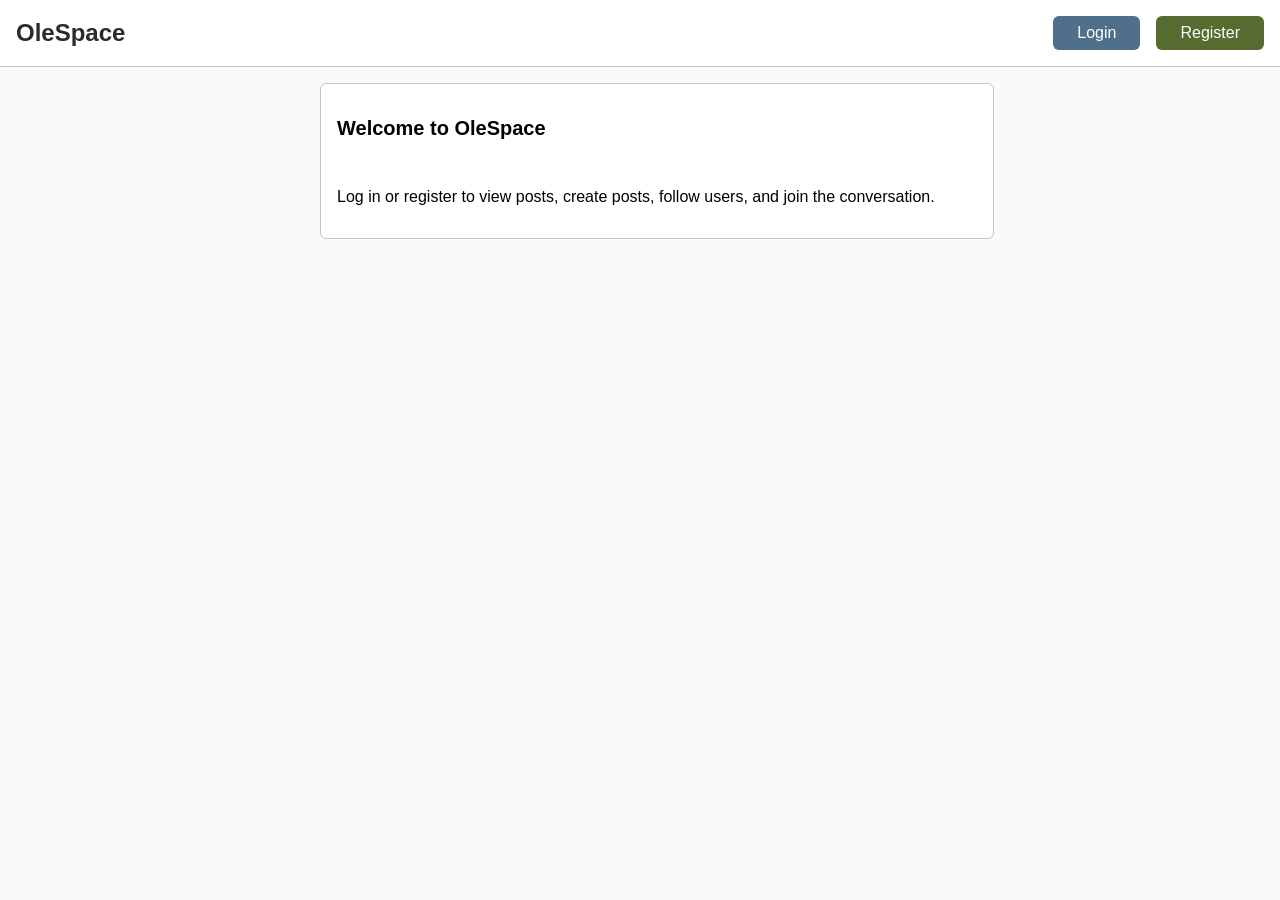
<file: index.html>
<!doctype html>
<html lang="en">
	<head>
		<meta charset="UTF-8" />
		<meta name="viewport" content="width=device-width, initial-scale=1.0" />

		<title>OleSpace</title>

		<link rel="stylesheet" href="assets/css/olewind.css" />
		<script type="module" src="assets/js/olewind.js"></script>
		<script type="module" src="assets/js/pages/index.js"></script>
	</head>

	<body ow="bg-off-white min-h-screen flex flex-col">
		<div id="navbar"></div>

		<main ow="flex flex-col items-center p-4 gap-6">
			<section
				id="search-section"
				class="hidden"
				ow="bg-white border rounded-md p-4 flex flex-col gap-4 max-w-hero w-full"
				style="box-sizing: border-box"
			>
				<h2 ow="text-large font-bold">Search posts</h2>

				<form id="search-form" ow="flex flex-col gap-4">
					<label for="search-input">Search by title, content, or username</label>

					<input id="search-input" name="search" type="search" placeholder="Search posts" />

					<button type="submit">Search</button>
				</form>

				<button id="clear-search-btn" type="button" class="hidden">Clear search</button>

				<p id="search-message" aria-live="polite"></p>
			</section>

			<section
				id="feed"
				aria-live="polite"
				ow="flex flex-col gap-4 max-w-hero w-full"
				style="box-sizing: border-box"
			></section>
		</main>
	</body>
</html>
</file>
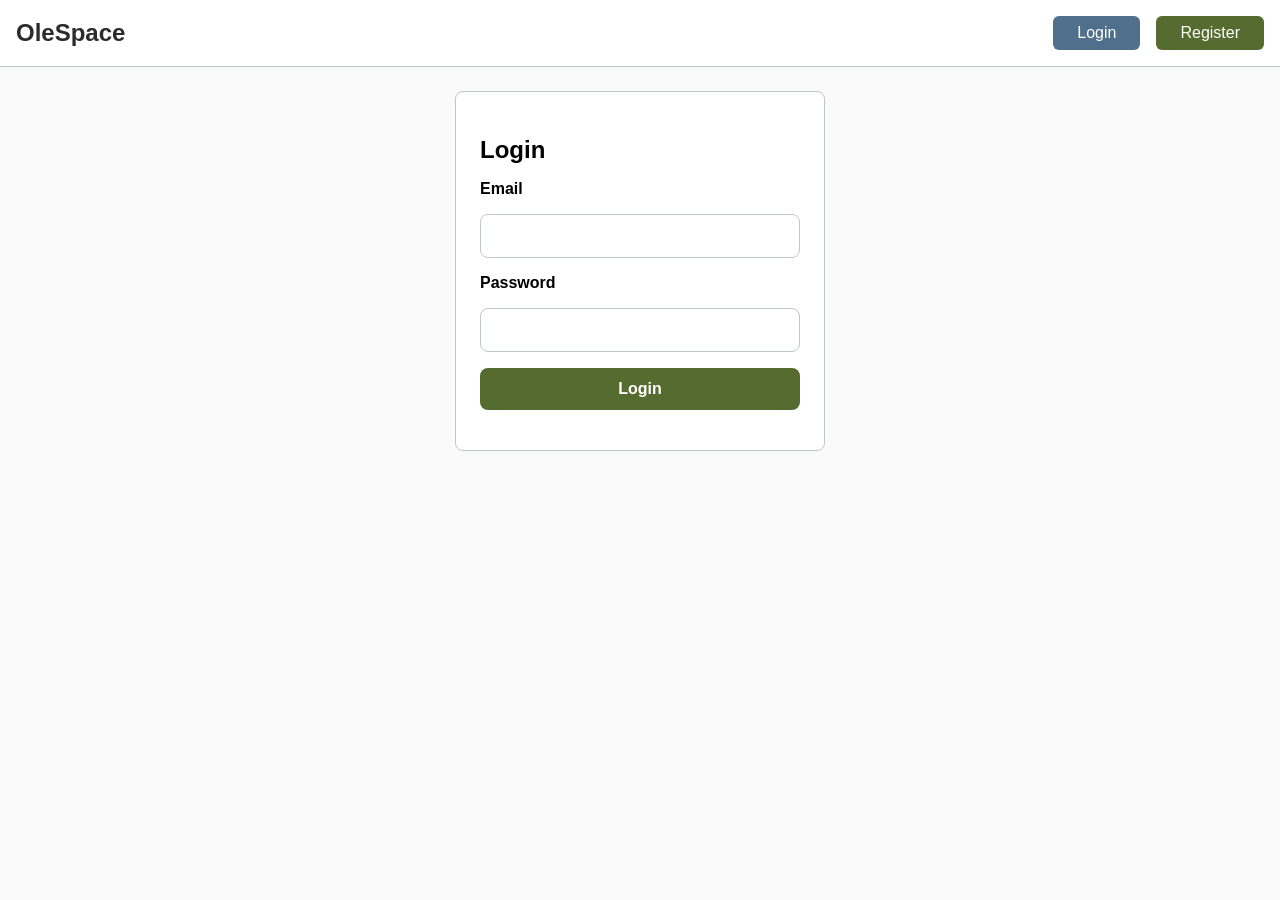
<file: create.html>
<!doctype html>
<html lang="en">
	<head>
		<meta charset="UTF-8" />
		<meta name="viewport" content="width=device-width, initial-scale=1.0" />

		<title>Create post | OleSpace</title>

		<link rel="stylesheet" href="assets/css/olewind.css" />

		<script type="module" src="assets/js/olewind.js"></script>
		<script type="module" src="assets/js/pages/create.js"></script>
	</head>

	<body ow="bg-off-white min-h-screen flex flex-col">
		<div id="navbar"></div>

		<main ow="flex flex-col items-center p-4 gap-6">
			<section
				id="create-post-section"
				ow="bg-white border rounded-md p-4 flex flex-col gap-4 max-w-hero w-full"
				style="box-sizing: border-box"
			>
				<h1 ow="text-2xl font-bold">Create post</h1>

				<form id="create-post-form" ow="flex flex-col gap-4">
					<label for="post-title">Title</label>
					<input id="post-title" name="title" required />

					<label for="post-body">Content</label>
					<textarea id="post-body" name="body" rows="4"></textarea>

					<label for="post-media">Image URL optional</label>
					<input id="post-media" name="media" type="url" />

					<button type="submit">Create post</button>
				</form>

				<p id="create-post-message" aria-live="assertive"></p>
			</section>
		</main>
	</body>
</html>
</file>
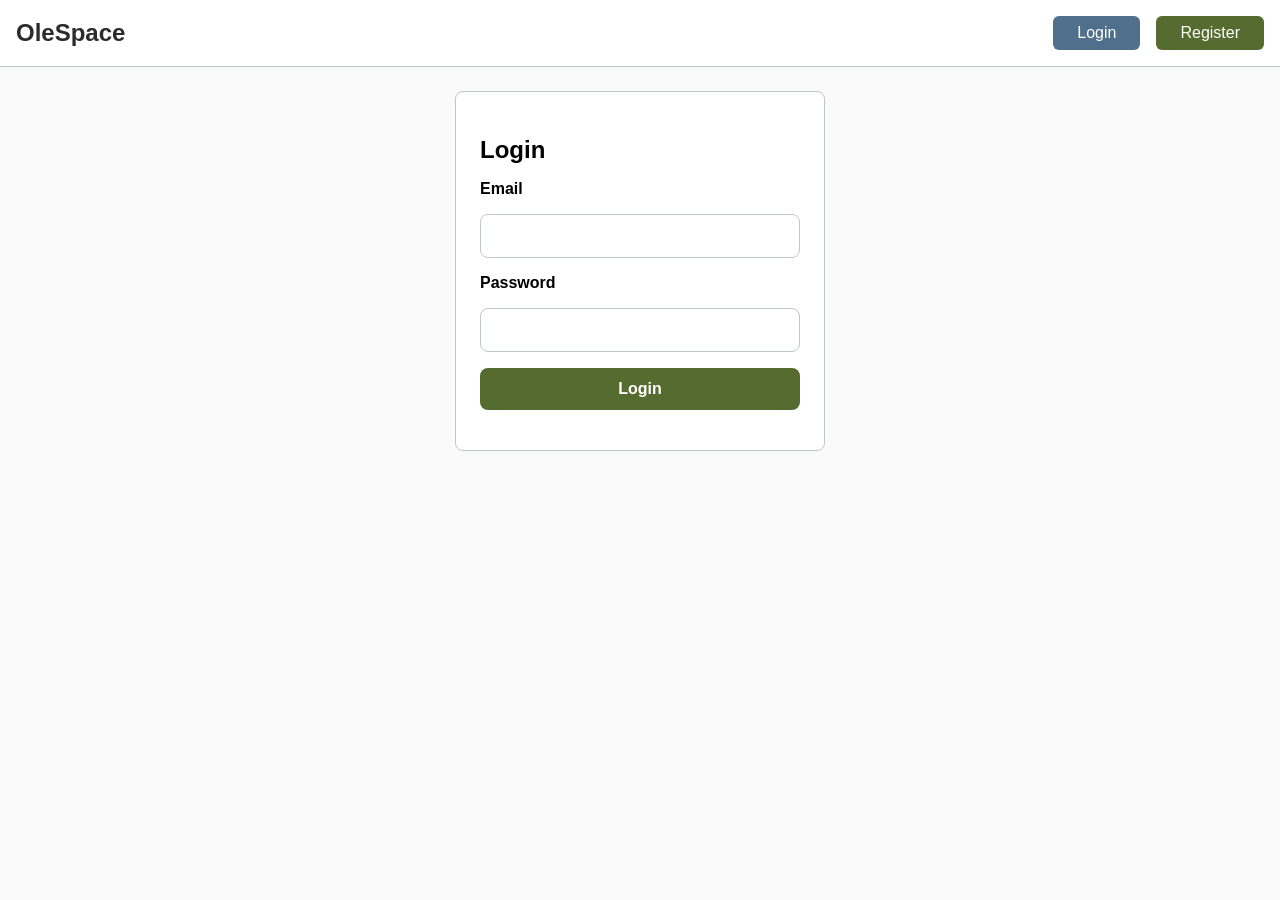
<file: login.html>
<!doctype html>
<html lang="en">
	<head>
		<meta charset="UTF-8" />
		<meta name="viewport" content="width=device-width, initial-scale=1.0" />

		<title>Login | OleSpace</title>

		<link rel="stylesheet" href="assets/css/olewind.css" />

		<script type="module" src="assets/js/olewind.js"></script>
		<script type="module" src="assets/js/pages/login.js"></script>
	</head>

	<body ow="bg-off-white min-h-screen flex flex-col">
		<div id="navbar"></div>

		<main ow="flex items-center justify-center p-6">
			<section ow="bg-white p-6 rounded-lg max-w-xs w-full border">
				<h1 ow="text-2xl mb-4">Login</h1>

				<form id="login-form" ow="flex flex-col gap-4">
					<label for="email">Email</label>
					<input id="email" name="email" type="email" required />

					<label for="password">Password</label>
					<input id="password" name="password" type="password" required />

					<button type="submit">Login</button>
				</form>

				<p id="login-error" aria-live="assertive"></p>
			</section>
		</main>
	</body>
</html>
</file>
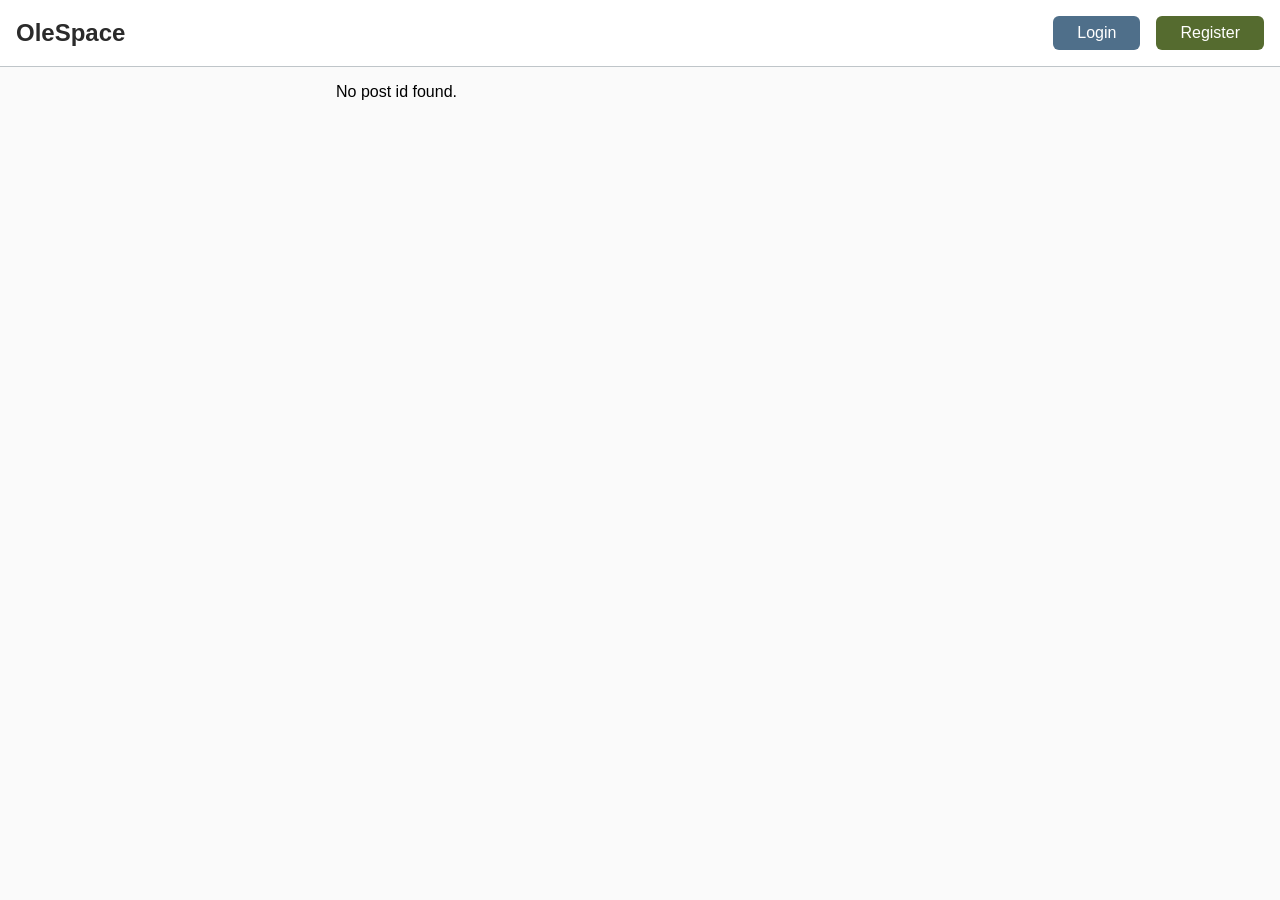
<file: post.html>
<!doctype html>
<html lang="en">
	<head>
		<meta charset="UTF-8" />
		<meta name="viewport" content="width=device-width, initial-scale=1.0" />

		<title>Post | OleSpace</title>

		<link rel="stylesheet" href="assets/css/olewind.css" />

		<script type="module" src="assets/js/olewind.js"></script>
		<script type="module" src="assets/js/pages/post.js"></script>
	</head>

	<body ow="bg-off-white min-h-screen flex flex-col">
		<div id="navbar"></div>

		<main
			id="post-container"
			aria-live="polite"
			ow="max-w-hero mx-auto p-4 w-full"
			style="box-sizing: border-box"
		></main>
	</body>
</html>
</file>
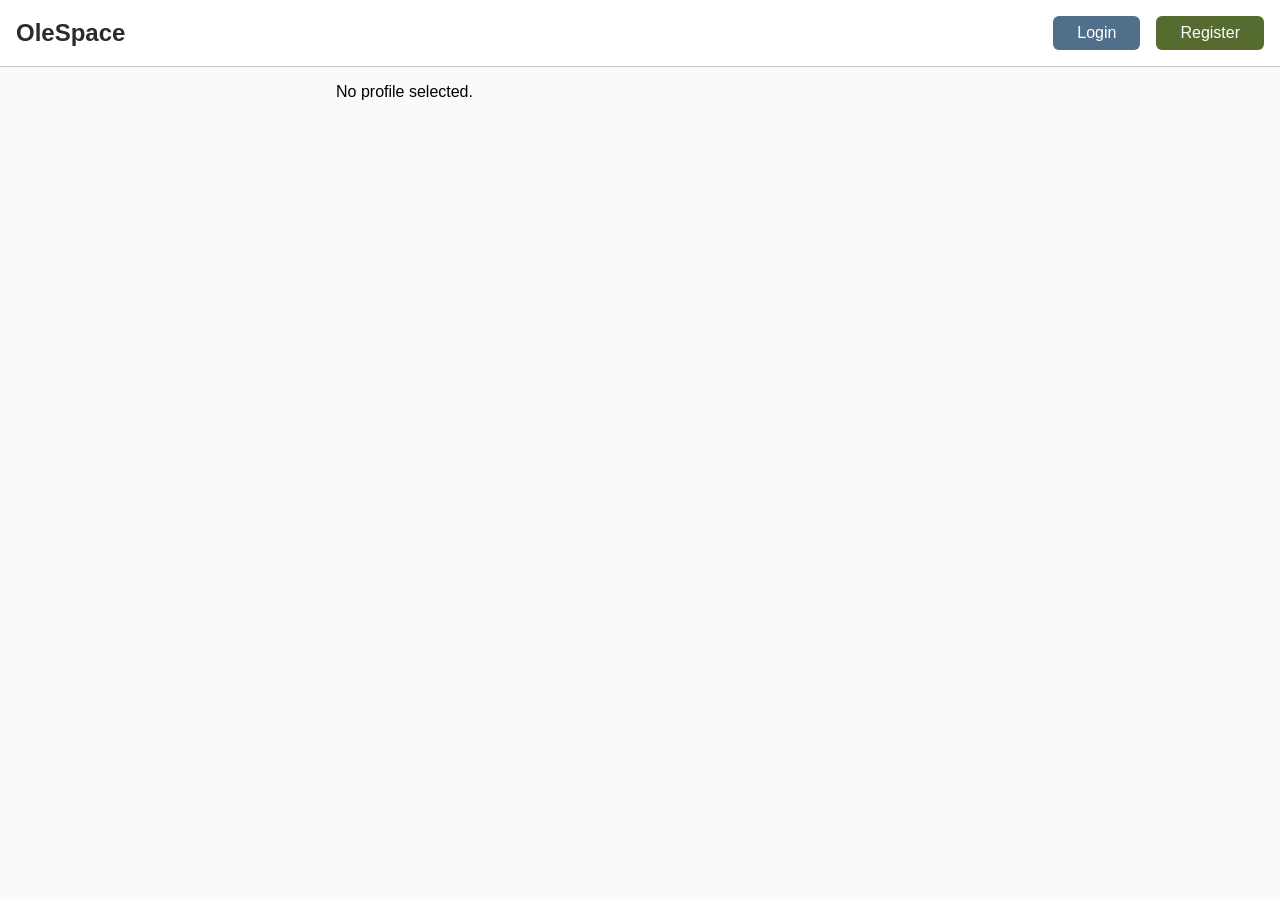
<file: profile.html>
<!doctype html>
<html lang="en">
	<head>
		<meta charset="UTF-8" />
		<meta name="viewport" content="width=device-width, initial-scale=1.0" />

		<title>Profile | OleSpace</title>

		<link rel="stylesheet" href="assets/css/olewind.css" />

		<script type="module" src="assets/js/olewind.js"></script>
		<script type="module" src="assets/js/pages/profile.js"></script>
	</head>

	<body ow="bg-off-white min-h-screen flex flex-col">
		<div id="navbar"></div>

		<main
			id="profile-container"
			aria-live="polite"
			ow="max-w-hero mx-auto p-4 w-full"
			style="box-sizing: border-box"
		></main>
	</body>
</html>
</file>
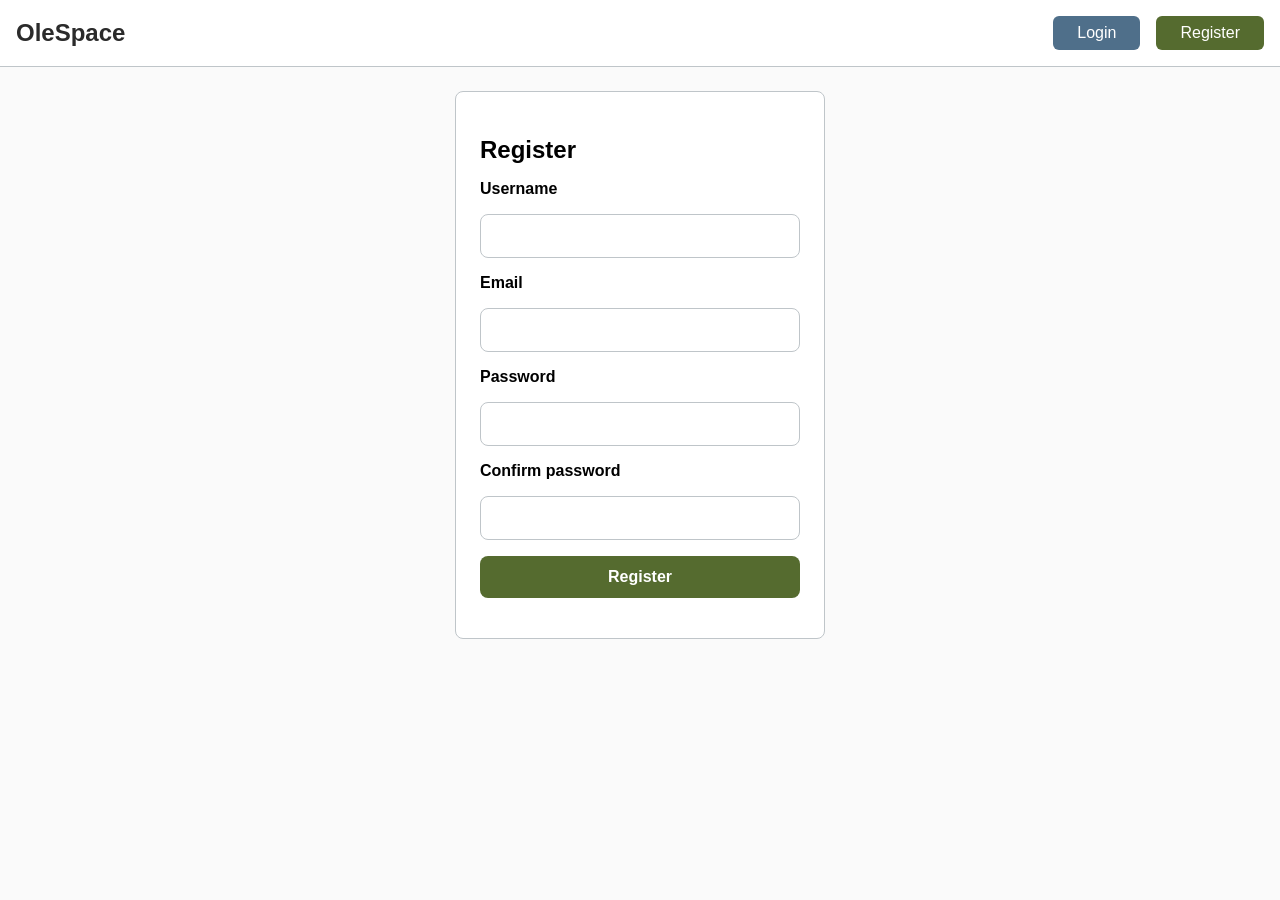
<file: register.html>
<!doctype html>
<html lang="en">
	<head>
		<meta charset="UTF-8" />
		<meta name="viewport" content="width=device-width, initial-scale=1.0" />

		<title>Register | OleSpace</title>

		<link rel="stylesheet" href="assets/css/olewind.css" />

		<script type="module" src="assets/js/olewind.js"></script>
		<script type="module" src="assets/js/pages/register.js"></script>
	</head>

	<body ow="bg-off-white min-h-screen flex flex-col">
		<div id="navbar"></div>

		<main ow="flex items-center justify-center p-6">
			<section ow="bg-white p-6 rounded-lg max-w-xs w-full border">
				<h1 ow="text-2xl mb-4">Register</h1>

				<form id="register-form" ow="flex flex-col gap-4">
					<label for="name">Username</label>
					<input id="name" name="name" required />

					<label for="email">Email</label>
					<input id="email" name="email" type="email" required />

					<label for="password">Password</label>
					<input id="password" name="password" type="password" required minlength="8" />

					<label for="confirm-password">Confirm password</label>
					<input
						id="confirm-password"
						name="confirm-password"
						type="password"
						required
						minlength="8"
					/>

					<button type="submit">Register</button>
				</form>

				<p id="register-error" aria-live="assertive"></p>
			</section>
		</main>
	</body>
</html>
</file>
<file: assets/css/olewind.css>
/* =========================
   OleWindCSS (core)
   Palette:
   Charcoal     #2B2B2B
   Cloud Gray   #D9DEE2
   Dusty Blue   #4F6F8A
   Olive Accent #556B2F
   Pure White   #FFFFFF
	 Off White 		#FAFAFA
	 Gray					#BFC5C9
   ========================= */

/* =========================
   Base
   ========================= */
body {
	margin: 0;
}

/* =========================
   Layout / Display
   ========================= */
.block {
	display: block;
}

.inline-block {
	display: inline-block;
}

.flex {
	display: flex;
}

.flex-row {
	flex-direction: row;
}

.flex-col {
	flex-direction: column;
}

.inline-flex {
	display: inline-flex;
}

.flex-wrap {
	flex-wrap: wrap;
}

.hidden {
	display: none;
}

.overflow-hidden {
	overflow: hidden;
}

/* Flex alignment */
.items-start {
	align-items: flex-start;
}

.items-center {
	align-items: center;
}

.items-end {
	align-items: flex-end;
}

.justify-start {
	justify-content: flex-start;
}

.justify-center {
	justify-content: center;
}

.justify-between {
	justify-content: space-between;
}

/* Screen sizing */
.min-h-screen {
	min-height: 100vh;
}

.h-full {
	height: 100%;
}

.h-3 {
	height: 0.75rem; /* 12px */
}

.h-10 {
	height: 2.5rem; /* 40px */
}

.max-h-72 {
	max-height: 18rem; /* 288px */
}

.max-h-96 {
	max-height: 24rem; /* 384px */
}

.max-h-120 {
	max-height: 30rem; /* 480px */
}

.max-h-180 {
	max-height: 45rem; /* 720px */
}

.max-h-240 {
	max-height: 60rem; /* 960px */
}

/* =========================
   Sizing
   ========================= */
/* Width */
.w-full {
	width: 100%;
}

.w-3 {
	width: 0.75rem; /* 12px */
}

.w-10 {
	width: 2.5rem; /* 40px */
}

/* Max width */
.max-w-card {
	max-width: 18rem; /* 288px */
}

.max-w-xs {
	max-width: 20rem; /* 320px */
}

.max-w-sm {
	max-width: 24rem; /* 384px */
}

.max-w-md {
	max-width: 28rem; /* 448px */
}

.max-w-hero {
	max-width: 40rem; /* 640px */
}

.max-w-page {
	max-width: 80rem; /* 1280px */
}

/* =========================
   Typography
   ========================= */
.text-center {
	text-align: center;
}

/* Font sizes */
.text-small {
	font-size: 0.875rem; /* 14px */
}

.text-base {
	font-size: 1rem; /* 16px */
}

.text-large {
	font-size: 1.25rem; /* 20px */
}

.text-2xl {
	font-size: 1.5rem; /* 24px */
}

.text-3xl {
	font-size: 1.75rem; /* 28px */
}

.text-4xl {
	font-size: 2rem; /* 32px */
}

/* Font weights */
.font-normal {
	font-weight: 400;
}

.font-medium {
	font-weight: 600;
}

.font-bold {
	font-weight: 700;
}

/* =========================
   Positioning
   ========================= */
.relative {
	position: relative;
}

.absolute {
	position: absolute;
}

.object-cover {
	object-fit: cover;
}

.object-center {
	object-position: center;
}

.top-50 {
	top: 50%;
}

.left-0 {
	left: 0;
}

.right-0 {
	right: 0;
}

.translate-y--50 {
	transform: translateY(-50%);
}

/* Arrow nudge */
.-ml-6 {
	margin-left: -1.5rem; /* -24px */
}

.-mr-6 {
	margin-right: -1.5rem; /* -24px */
}

/* =========================
   Spacing
   ========================= */
/* Padding */
.p-2 {
	padding: 0.5rem; /* 8px */
}

.p-4 {
	padding: 1rem; /* 16px */
}

.p-6 {
	padding: 1.5rem; /* 24px */
}

.p-8 {
	padding: 2rem; /* 32px */
}

/* Padding X */
.px-2 {
	padding-left: 0.5rem; /* 8px */
	padding-right: 0.5rem; /* 8px */
}

.px-4 {
	padding-left: 1rem; /* 16px */
	padding-right: 1rem; /* 16px */
}

.px-6 {
	padding-left: 1.5rem; /* 24px */
	padding-right: 1.5rem; /* 24px */
}

.px-8 {
	padding-left: 2rem; /* 32px */
	padding-right: 2rem; /* 32px */
}

/* Padding Y */
.py-2 {
	padding-top: 0.5rem; /* 8px */
	padding-bottom: 0.5rem; /* 8px */
}

.py-4 {
	padding-top: 1rem; /* 16px */
	padding-bottom: 1rem; /* 16px */
}

.py-6 {
	padding-top: 1.5rem; /* 24px */
	padding-bottom: 1.5rem; /* 24px */
}

.py-8 {
	padding-top: 2rem; /* 32px */
	padding-bottom: 2rem; /* 32px */
}

/* Padding top */
.pt-2 {
	padding-top: 0.5rem; /* 8px */
}

.pt-4 {
	padding-top: 1rem; /* 16px */
}

.pt-6 {
	padding-top: 1.5rem; /* 24px */
}

.pt-8 {
	padding-top: 2rem; /* 32px */
}

/* Padding right */
.pr-2 {
	padding-right: 0.5rem; /* 8px */
}

.pr-4 {
	padding-right: 1rem; /* 16px */
}

.pr-6 {
	padding-right: 1.5rem; /* 24px */
}

.pr-8 {
	padding-right: 2rem; /* 32px */
}

/* Padding bottom */
.pb-2 {
	padding-bottom: 0.5rem; /* 8px */
}

.pb-4 {
	padding-bottom: 1rem; /* 16px */
}

.pb-6 {
	padding-bottom: 1.5rem; /* 24px */
}

.pb-8 {
	padding-bottom: 2rem; /* 32px */
}

/* Padding left */
.pl-2 {
	padding-left: 0.5rem; /* 8px */
}

.pl-4 {
	padding-left: 1rem; /* 16px */
}

.pl-6 {
	padding-left: 1.5rem; /* 24px */
}

.pl-8 {
	padding-left: 2rem; /* 32px */
}

/* Margin */
.m-2 {
	margin: 0.5rem; /* 8px */
}

.m-4 {
	margin: 1rem; /* 16px */
}

.m-6 {
	margin: 1.5rem; /* 24px */
}

.m-8 {
	margin: 2rem; /* 32px */
}

.mx-auto {
	margin: 0 auto;
}

/* Margin X */
.mx-2 {
	margin-left: 0.5rem; /* 8px */
	margin-right: 0.5rem; /* 8px */
}

.mx-4 {
	margin-left: 1rem; /* 16px */
	margin-right: 1rem; /* 16px */
}

.mx-6 {
	margin-left: 1.5rem; /* 24px */
	margin-right: 1.5rem; /* 24px */
}

.mx-8 {
	margin-left: 2rem; /* 32px */
	margin-right: 2rem; /* 32px */
}

/* Margin Y */
.my-2 {
	margin-top: 0.5rem; /* 8px */
	margin-bottom: 0.5rem; /* 8px */
}

.my-4 {
	margin-top: 1rem; /* 16px */
	margin-bottom: 1rem; /* 16px */
}

.my-6 {
	margin-top: 1.5rem; /* 24px */
	margin-bottom: 1.5rem; /* 24px */
}

.my-8 {
	margin-top: 2rem; /* 32px */
	margin-bottom: 2rem; /* 32px */
}

/* Margin top */
.mt-2 {
	margin-top: 0.5rem; /* 8px */
}

.mt-4 {
	margin-top: 1rem; /* 16px */
}

.mt-6 {
	margin-top: 1.5rem; /* 24px */
}

.mt-8 {
	margin-top: 2rem; /* 32px */
}

/* Margin right */
.mr-2 {
	margin-right: 0.5rem; /* 8px */
}

.mr-4 {
	margin-right: 1rem; /* 16px */
}

.mr-6 {
	margin-right: 1.5rem; /* 24px */
}

.mr-8 {
	margin-right: 2rem; /* 32px */
}

/* Margin bottom */
.mb-2 {
	margin-bottom: 0.5rem; /* 8px */
}

.mb-4 {
	margin-bottom: 1rem; /* 16px */
}

.mb-6 {
	margin-bottom: 1.5rem; /* 24px */
}

.mb-8 {
	margin-bottom: 2rem; /* 32px */
}

/* Margin left */
.ml-2 {
	margin-left: 0.5rem; /* 8px */
}

.ml-4 {
	margin-left: 1rem; /* 16px */
}

.ml-6 {
	margin-left: 1.5rem; /* 24px */
}

.ml-8 {
	margin-left: 2rem; /* 32px */
}

/* Gap */
.gap-2 {
	gap: 0.5rem; /* 8px */
}

.gap-4 {
	gap: 1rem; /* 16px */
}

.gap-6 {
	gap: 1.5rem; /* 24px */
}

.gap-8 {
	gap: 2rem; /* 32px */
}

/* =========================
   Font Families
   ========================= */

.font-playpen {
	font-family:
		"Playpen Sans",
		system-ui,
		-apple-system,
		BlinkMacSystemFont,
		sans-serif;
}

body {
	font-family: "Instrument Sans", sans-serif;
}

/* =========================
   Colors
   ========================= */
/* Background */
.bg-charcoal {
	background: #2b2b2b;
}

.bg-cloud {
	background: #d9dee2;
}

.bg-gray {
	background: #bfc5c9;
}

.bg-dusty-blue {
	background: #4f6f8a;
}

.bg-olive {
	background: #556b2f;
}

.bg-white {
	background: #ffffff;
}

.bg-off-white {
	background: #fafafa;
}

.bg-alert {
	background: #c0392b;
}

/* Text */
.text-charcoal {
	color: #2b2b2b;
}

.text-cloud {
	color: #d9dee2;
}

.text-dusty-blue {
	color: #4f6f8a;
}

.text-olive {
	color: #556b2f;
}

.text-white {
	color: #ffffff;
}

.text-off-white {
	background: #fafafa;
}

.text-alert {
	color: #c0392b;
}

/* =========================
   Borders / Radius
   ========================= */
.border {
	border: 1px solid #bfc5c9;
}

.border-t {
	border-top: 1px solid #bfc5c9;
}

.border-r {
	border-right: 1px solid #bfc5c9;
}

.border-b {
	border-bottom: 1px solid #bfc5c9;
}

.border-l {
	border-left: 1px solid #bfc5c9;
}

.border-charcoal {
	border-color: #2b2b2b;
}

.border-cloud {
	border-color: #bfc5c9;
}

.border-dusty-blue {
	border-color: #6b8ba4;
}

.border-olive {
	border-color: #8a9a5b;
}

.border-alert {
	border-color: #c0392b;
}

/* Radius */
.rounded-sm {
	border-radius: 0.25rem; /* 4px */
}

.rounded-md {
	border-radius: 0.375rem; /* 6px */
}

.rounded-lg {
	border-radius: 0.5rem; /* 8px */
}

.rounded-xl {
	border-radius: 0.75rem; /* 12px */
}

.rounded-full {
	border-radius: 999px;
}

/* =========================
   Z-index
   ========================= */
.z-10 {
	z-index: 10;
}

/* =========================
   Underline
   ========================= */
.no-underline {
	text-decoration: none;
}

.underline {
	text-decoration: underline;
}

/* =========================
   Interaction
   ========================= */
.cursor-pointer {
	cursor: pointer;
}

/* =========================
   Forms
   ========================= */
input,
textarea {
	box-sizing: border-box;
	width: 100%;
	padding: 0.75rem 1rem;
	border: 1px solid #bfc5c9;
	border-radius: 0.5rem;
	font: inherit;
	background: #ffffff;
	color: #2b2b2b;
}

input:focus,
textarea:focus {
	outline: 3px solid #d9dee2;
	border-color: #4f6f8a;
}

button {
	box-sizing: border-box;
	width: 100%;
	padding: 0.75rem 1rem;
	border: 0;
	border-radius: 0.5rem;
	font: inherit;
	font-weight: 700;
	background: #556b2f;
	color: #ffffff;
	cursor: pointer;
}

button:hover {
	background: #4f6f8a;
}

button:focus {
	outline: 3px solid #d9dee2;
}

label {
	font-weight: 600;
}

@media (min-width: 768px) {
	.md-hidden {
		display: none;
	}
}
</file>
